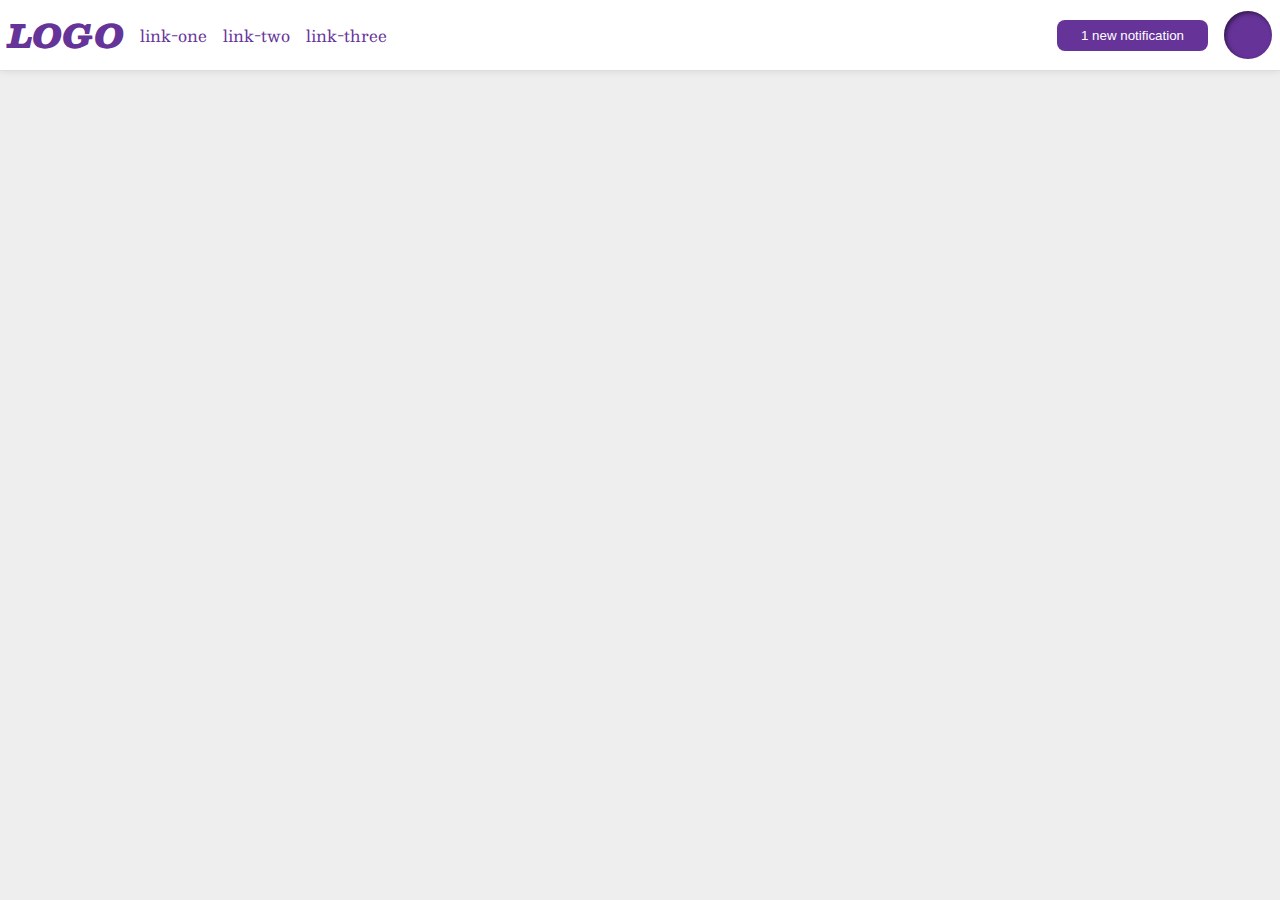
<file: flex/03-flex-header-2/index.html>
<!DOCTYPE html>
<html lang="en">
  <head>
    <meta charset="UTF-8">
    <meta http-equiv="X-UA-Compatible" content="IE=edge">
    <meta name="viewport" content="width=device-width, initial-scale=1.0">
    <title>Flex Header 2</title>
    <link rel="stylesheet" href="style.css">
  </head>
  <body>
    <div class="header">
      <div class="left">
        <div class="logo">
          LOGO
        </div>
        <ul class="links">
          <li><a href="https://google.com">link-one</a></li>
          <li><a href="https://google.com">link-two</a></li>
          <li><a href="https://google.com">link-three</a></li>
        </ul>
      </div>
      <div class="right">
        <button class="notifications">
          1 new notification
        </button>
        <div class="profile-image"></div>
      </div>
    </div>
  </body>
</html>
</file>
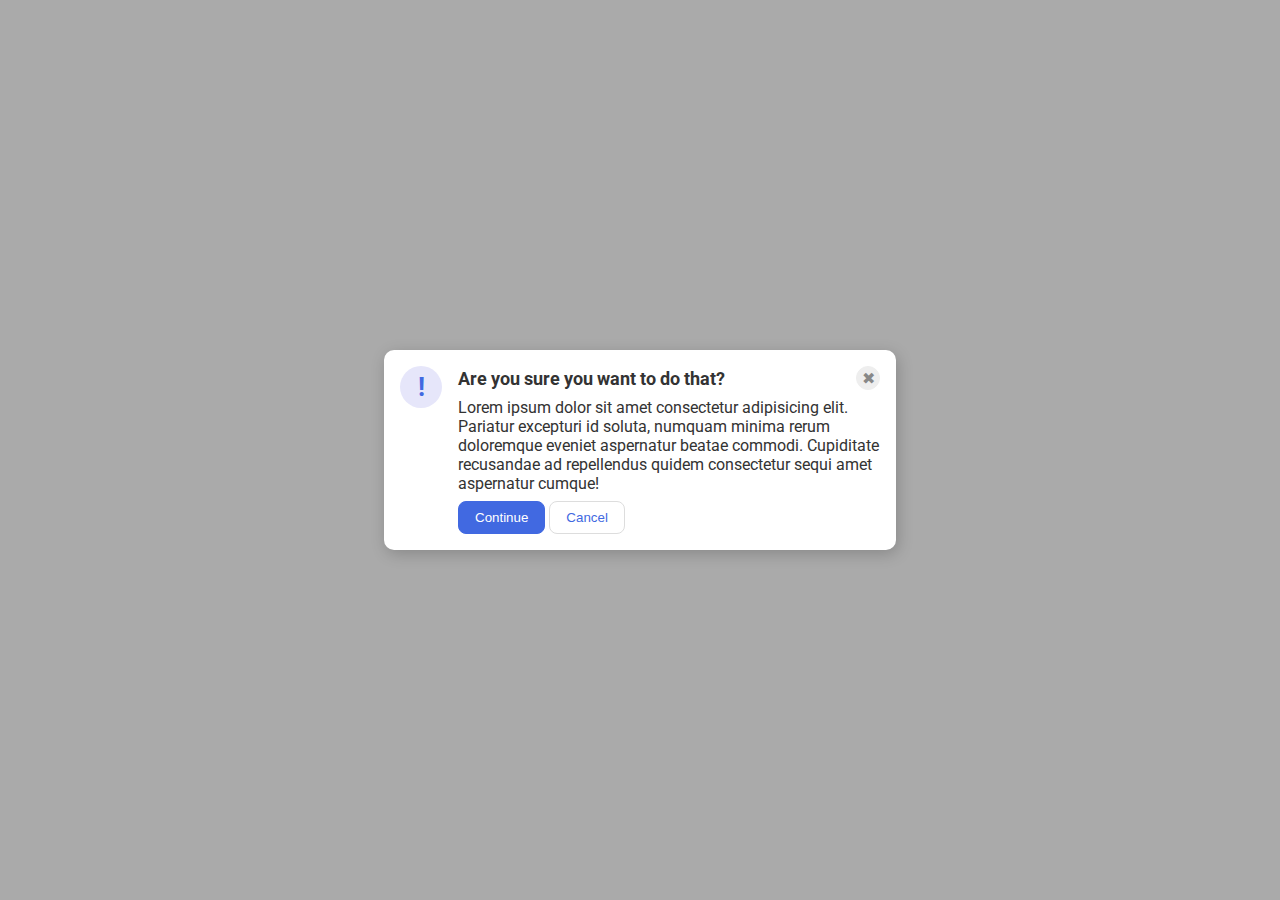
<file: flex/05-flex-modal/index.html>
<!DOCTYPE html>
<html lang="en">
  <head>
    <meta charset="UTF-8">
    <meta http-equiv="X-UA-Compatible" content="IE=edge">
    <meta name="viewport" content="width=device-width, initial-scale=1.0">
    <link rel="stylesheet" href="style.css">
    <title>Modal</title>
  </head>
  <body>
    <div class="modal">
     <div class="icon">!</div>
     <div class="container">
        <div class="header">Are you sure you want to do that?
          <button class="close-button">✖</button>
        </div>
        <div class="text">Lorem ipsum dolor sit amet consectetur adipisicing elit. Pariatur excepturi id soluta, numquam minima rerum doloremque eveniet aspernatur beatae commodi. Cupiditate recusandae ad repellendus quidem consectetur sequi amet aspernatur cumque!</div>
        <button class="continue">Continue</button>
        <button class="cancel">Cancel</button>
      </div>
    </div>
  </body>
</html>
</file>
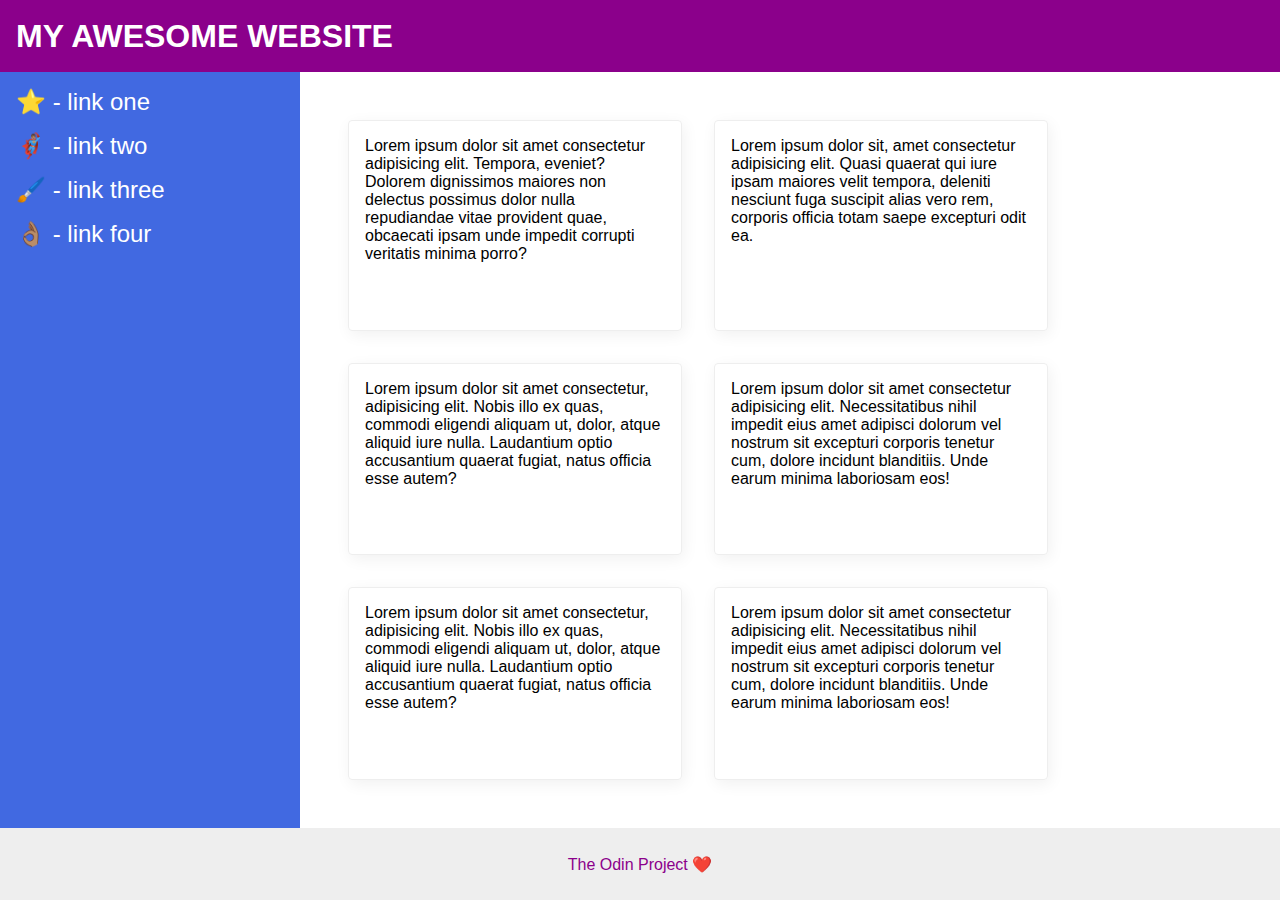
<file: flex/07-flex-layout-2/index.html>
<!DOCTYPE html>
<html lang="en">
  <head>
    <meta charset="UTF-8">
    <meta http-equiv="X-UA-Compatible" content="IE=edge">
    <meta name="viewport" content="width=device-width, initial-scale=1.0">
    <title>The Holy Grail</title>
    <link rel="stylesheet" href="style.css">
  </head>
  <body>
    <div class="header">
      MY AWESOME WEBSITE
    </div>
    <div class="body">
      <div class="sidebar">
        <ul>
          <li><a href="#">⭐ - link one</a></li>
          <li><a href="#">🦸🏽‍♂️ - link two</a></li>
          <li><a href="#">🖌️ - link three</a></li>
          <li><a href="#">👌🏽 - link four</a></li>
        </ul>
      </div>
      <div class="container">
        <div class="card">Lorem ipsum dolor sit amet consectetur adipisicing elit. Tempora, eveniet? Dolorem dignissimos maiores non delectus possimus dolor nulla repudiandae vitae provident quae, obcaecati ipsam unde impedit corrupti veritatis minima porro?</div>
        <div class="card">Lorem ipsum dolor sit, amet consectetur adipisicing elit. Quasi quaerat qui iure ipsam maiores velit tempora, deleniti nesciunt fuga suscipit alias vero rem, corporis officia totam saepe excepturi odit ea.</div>
        <div class="card">Lorem ipsum dolor sit amet consectetur, adipisicing elit. Nobis illo ex quas, commodi eligendi aliquam ut, dolor, atque aliquid iure nulla. Laudantium optio accusantium quaerat fugiat, natus officia esse autem?</div>
        <div class="card">Lorem ipsum dolor sit amet consectetur adipisicing elit. Necessitatibus nihil impedit eius amet adipisci dolorum vel nostrum sit excepturi corporis tenetur cum, dolore incidunt blanditiis. Unde earum minima laboriosam eos!</div>
        <div class="card">Lorem ipsum dolor sit amet consectetur, adipisicing elit. Nobis illo ex quas, commodi eligendi aliquam ut, dolor, atque aliquid iure nulla. Laudantium optio accusantium quaerat fugiat, natus officia esse autem?</div>
        <div class="card">Lorem ipsum dolor sit amet consectetur adipisicing elit. Necessitatibus nihil impedit eius amet adipisci dolorum vel nostrum sit excepturi corporis tenetur cum, dolore incidunt blanditiis. Unde earum minima laboriosam eos!</div>
      </div>
    </div>
    <div class="footer">
      The Odin Project ❤️
    </div>
  </body>
</html>
</file>
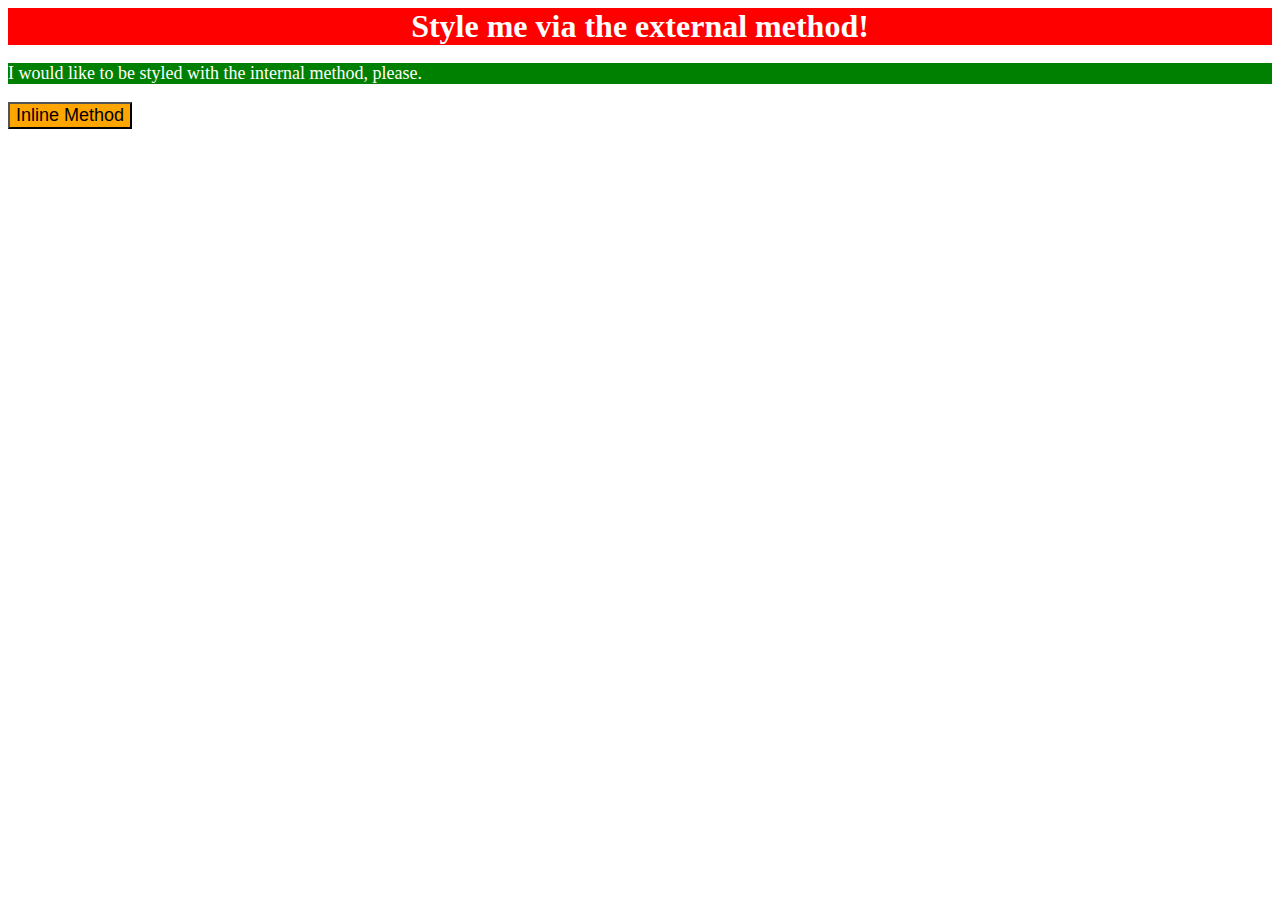
<file: foundations/01-css-methods/index.html>
<!DOCTYPE html>
<html lang="en">
  <head>
    <meta charset="UTF-8">
    <meta http-equiv="X-UA-Compatible" content="IE=edge">
    <meta name="viewport" content="width=device-width, initial-scale=1.0">
    <title>Methods for Adding CSS</title>
    <link rel="stylesheet" href="styles.css">
    <style>
      p{
        background-color: green;
        color: white;
        font-size: 18px;
      }
    </style>
  </head>
  <body>
    <div>Style me via the external method!</div>
    <p>I would like to be styled with the internal method, please.</p>
    <button style="background-color: orange; font-size: 18px;">Inline Method</button>
  </body>
</html>
</file>
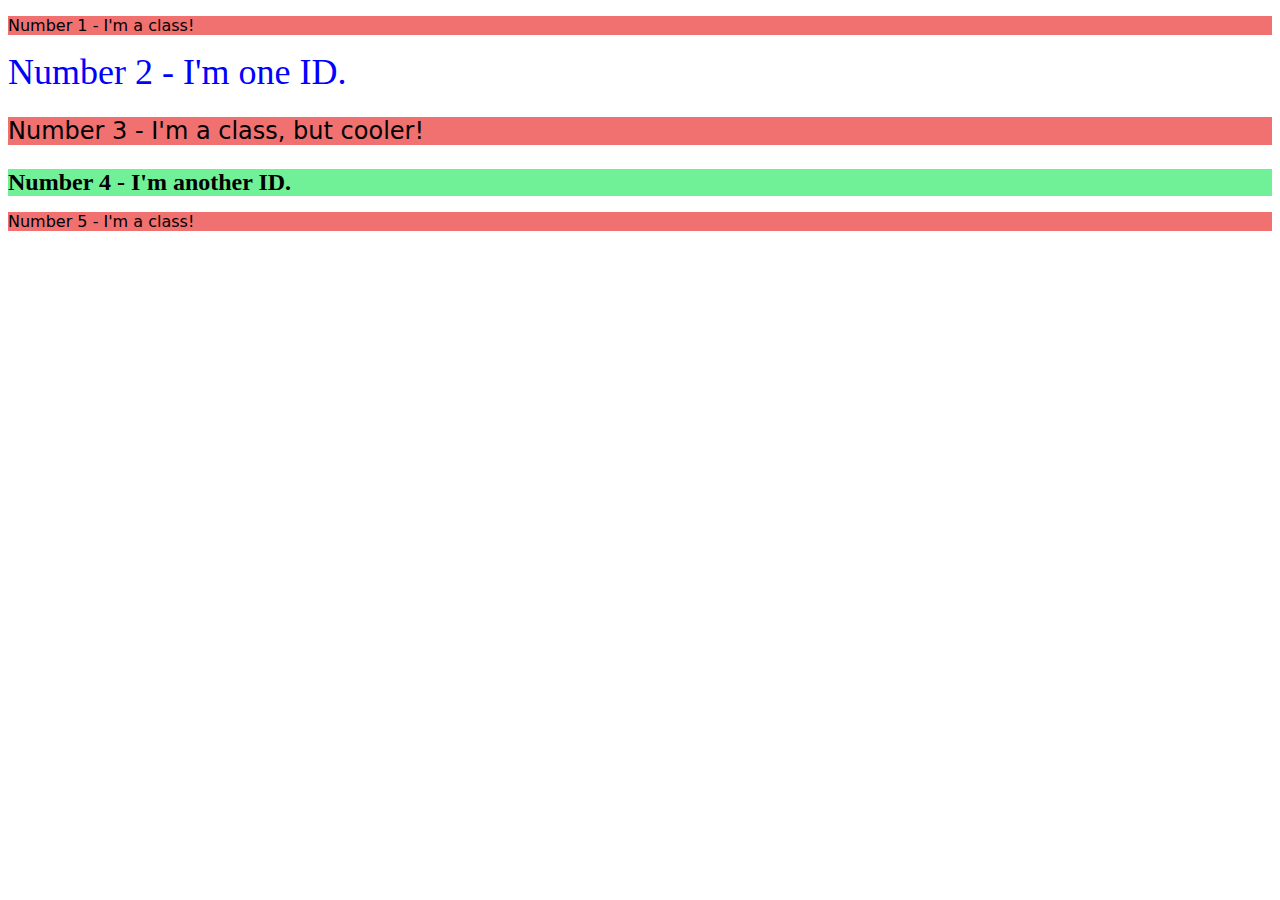
<file: foundations/02-class-id-selectors/index.html>
<!DOCTYPE html>
<html lang="en">
  <head>
    <meta charset="UTF-8">
    <meta http-equiv="X-UA-Compatible" content="IE=edge">
    <meta name="viewport" content="width=device-width, initial-scale=1.0">
    <title>Class and ID Selectors</title>
    <link rel="stylesheet" href="style.css">
  </head>
  <body>
    <p class="odd">Number 1 - I'm a class!</p>
    <div id="second">Number 2 - I'm one ID.</div>
    <p class="odd cooler">Number 3 - I'm a class, but cooler!</p>
    <div id="fourth" class="cooler">Number 4 - I'm another ID.</div>
    <p class="odd">Number 5 - I'm a class!</p>
  </body>
</html>
</file>
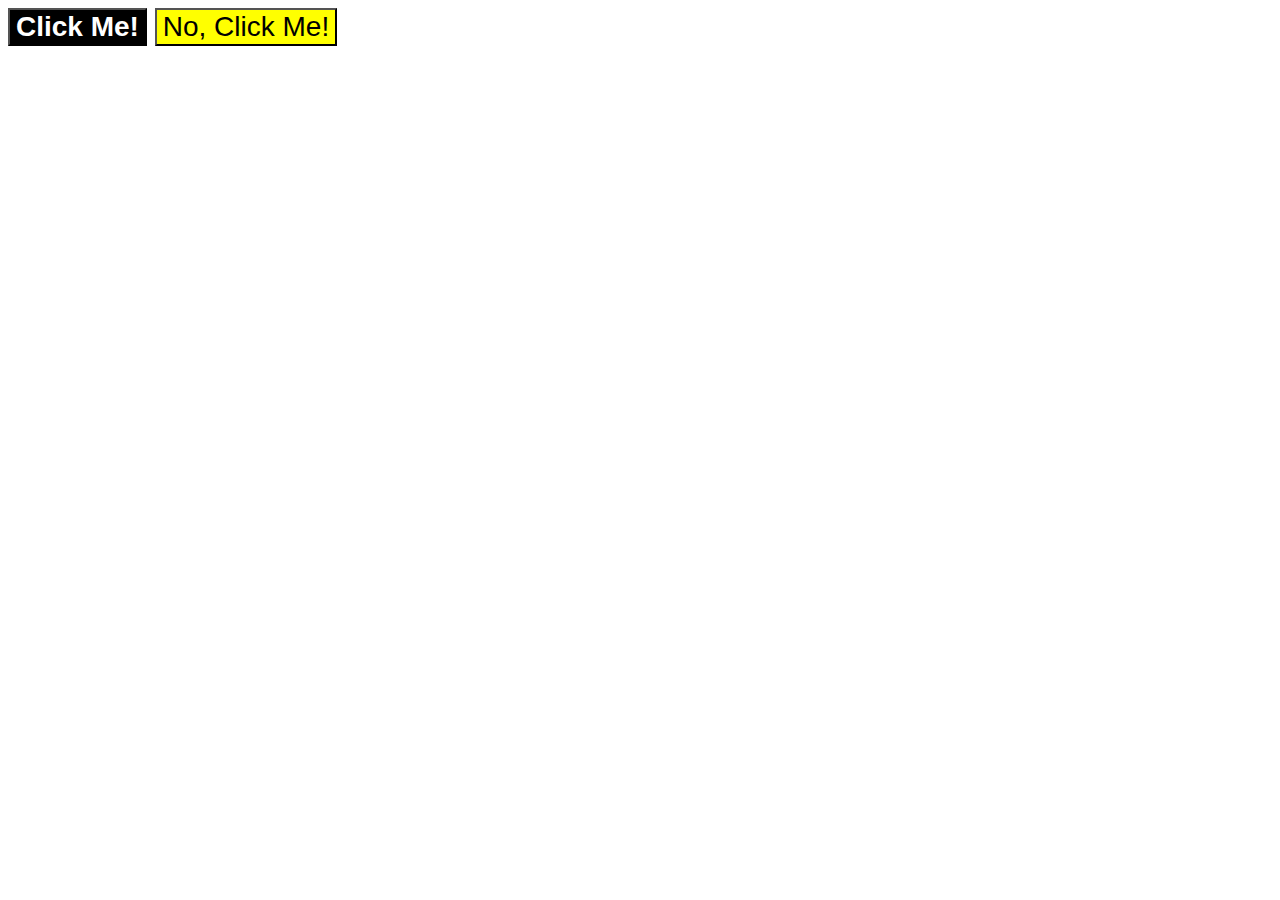
<file: foundations/03-grouping-selectors/index.html>
<!DOCTYPE html>
<html lang="en">
  <head>
    <meta charset="UTF-8">
    <meta http-equiv="X-UA-Compatible" content="IE=edge">
    <meta name="viewport" content="width=device-width, initial-scale=1.0">
    <title>Grouping Selectors</title>
    <link rel="stylesheet" href="style.css">
  </head>
  <body>
    <button class="invert">Click Me!</button>
    <button class="better">No, Click Me!</button>
  </body>
</html>
</file>
<file: flex/03-flex-header-2/style.css>
/* this is some magical font-importing.  
you'll learn about it later. */
@import url('https://fonts.googleapis.com/css2?family=Besley:ital,wght@0,400;1,900&display=swap');

body {
  margin: 0;
  background: #eee;
  font-family: Besley, serif;
}

.header {
  background: white;
  border-bottom: 1px solid #ddd;
  box-shadow: 0 0 8px rgba(0,0,0,.1);
  display: flex;
  justify-content: space-between;
  padding: 8px;
}

.profile-image {
  background: rebeccapurple;
  box-shadow: inset 2px 2px 4px rgba(0,0,0,.5);
  border-radius: 50%;
  width: 48px;
  height: 48px;
}

.logo {
  color: rebeccapurple;
  font-size: 32px;
  font-weight: 900;
  font-style: italic;
}

button {
  border: none;
  border-radius: 8px;
  background: rebeccapurple;
  color: white;
  padding: 8px 24px;
}

a {
  /* this removes the line under our links */
  text-decoration: none;
  color: rebeccapurple;
}

ul {
  list-style-type: none;
  display: flex;
  margin: 0px;
  padding: 0;
  gap: 16px;
}

.container {
  display: flex;
  justify-content: end;
}

.left, .right {
  display: flex;
  align-items: center;
  gap: 16px;
}
</file>
<file: flex/05-flex-modal/style.css>
@import url('https://fonts.googleapis.com/css2?family=Roboto:wght@400;700&display=swap');

html, body {
  height: 100%;
}

body {
  font-family: Roboto, sans-serif;
  margin: 0;
  background: #aaa;
  color: #333;
  /* I'll give you this one for free */
  display: flex;
  align-items: center;
  justify-content: center;
}

.modal {
  background: white;
  width: 480px;
  border-radius: 10px;
  box-shadow: 2px 4px 16px rgba(0,0,0,.2);
  display: flex;
  gap: 16px;
  padding: 16px;
}

.icon {
  color: royalblue;
  font-size: 26px;
  font-weight: 700;
  background: lavender;
  width: 42px;
  height: 42px;
  border-radius: 50%;
  display: flex;
  align-items: center;
  justify-content: center;
  flex-shrink: 0;
}

.close-button {
  background: #eee;
  border-radius: 50%;
  color: #888;
  font-weight: 400;
  font-size: 16px;
  height: 24px;
  width: 24px;
  display: flex;
  align-items: center;
  justify-content: center;
  border: 1px solid #eee;
  padding: 0;
}

button {
  cursor: pointer;
  padding: 8px 16px;
  border-radius: 8px;
}

button.continue {
  background: royalblue;
  border: 1px solid royalblue;
  color: white;
}

button.cancel {
  background: white;
  border: 1px solid #ddd;
  color: royalblue;
}

.header {
  display: flex;
  align-items: center;
  justify-content: space-between;
  margin-bottom: 8px;
  font-size: 18px;
  font-weight: 700;
}

.text {
  margin-bottom: 8px;
}
</file>
<file: flex/07-flex-layout-2/style.css>
body {
  font-family: -apple-system, BlinkMacSystemFont, 'Segoe UI', Roboto, Oxygen, Ubuntu, Cantarell, 'Open Sans', 'Helvetica Neue', sans-serif;
  margin: 0;
  min-height: 100vh;
  display: flex;
  flex-direction: column;
}

.header {
  height: 72px;
  background: darkmagenta;
  color: white;
  display: flex;
  align-items: center;
  padding: 0 16px;
  font-size: 32px;
  font-weight: 900;
}

.body {
  flex: 1;
  display: flex;
}

.footer {
  height: 72px;
  background: #eee;
  color: darkmagenta;
  display: flex;
  align-items: center;
  justify-content: center;
}

.sidebar {
  width: 300px;
  background: royalblue;
  box-sizing: border-box;
  flex-shrink: 0;
  padding: 16px;
}

.container {
  display: flex;
  flex-wrap: wrap;
  padding: 48px;
  gap: 32px;
}

.card {
  border: 1px solid #eee;
  box-shadow: 2px 4px 16px rgba(0,0,0,.06);
  border-radius: 4px;
  padding: 16px;
  width: 300px;
}

ul {
  list-style-type: none;
  margin: 0;
  padding: 0;
}

li {
  margin-bottom: 16px;
}

a {
  text-decoration: none;
  color: white;
  font-size: 24px;
}
</file>
<file: foundations/01-css-methods/styles.css>
div {
    background-color: red;
    color: white;
    font-size: 32px;
    text-align: center;
    font-weight: bold;
}
</file>
<file: foundations/02-class-id-selectors/style.css>
.odd {
    background-color: #f17070;
    font-family: Verdana, "DejaVu sans", sans-serif;
}

.cooler {
    font-size: 24px;
}

#second {
    color: #0000FF;
    font-size: 36px;
}

#fourth {
    background-color: #70f197;
    font-weight: bold;
}
</file>
<file: foundations/03-grouping-selectors/style.css>
* {
    font-size: 28px;
    font-family: Helvetica, "Times New Roman", sans-serif;
}

.invert {
    background-color: black;
    color: white;
    font-weight: bold;
}

.better {
    background-color: yellow;
}
</file>
